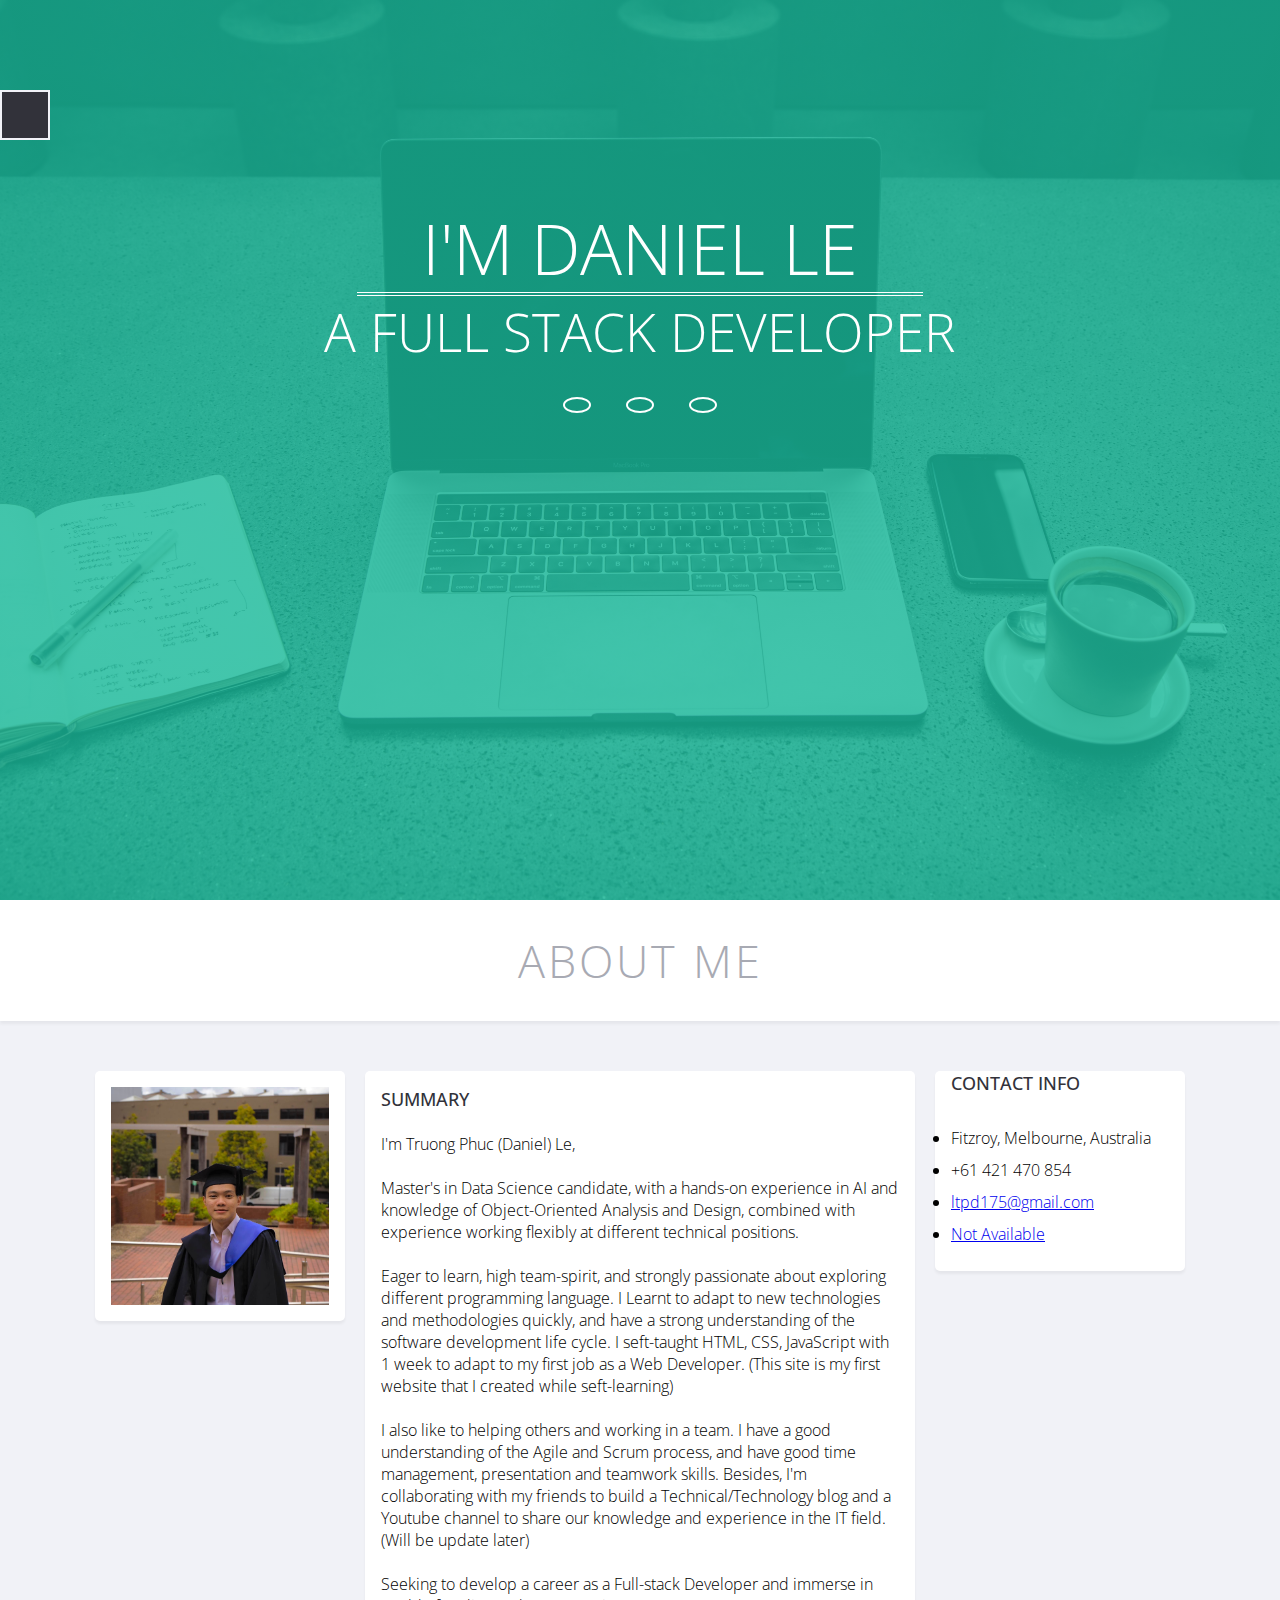
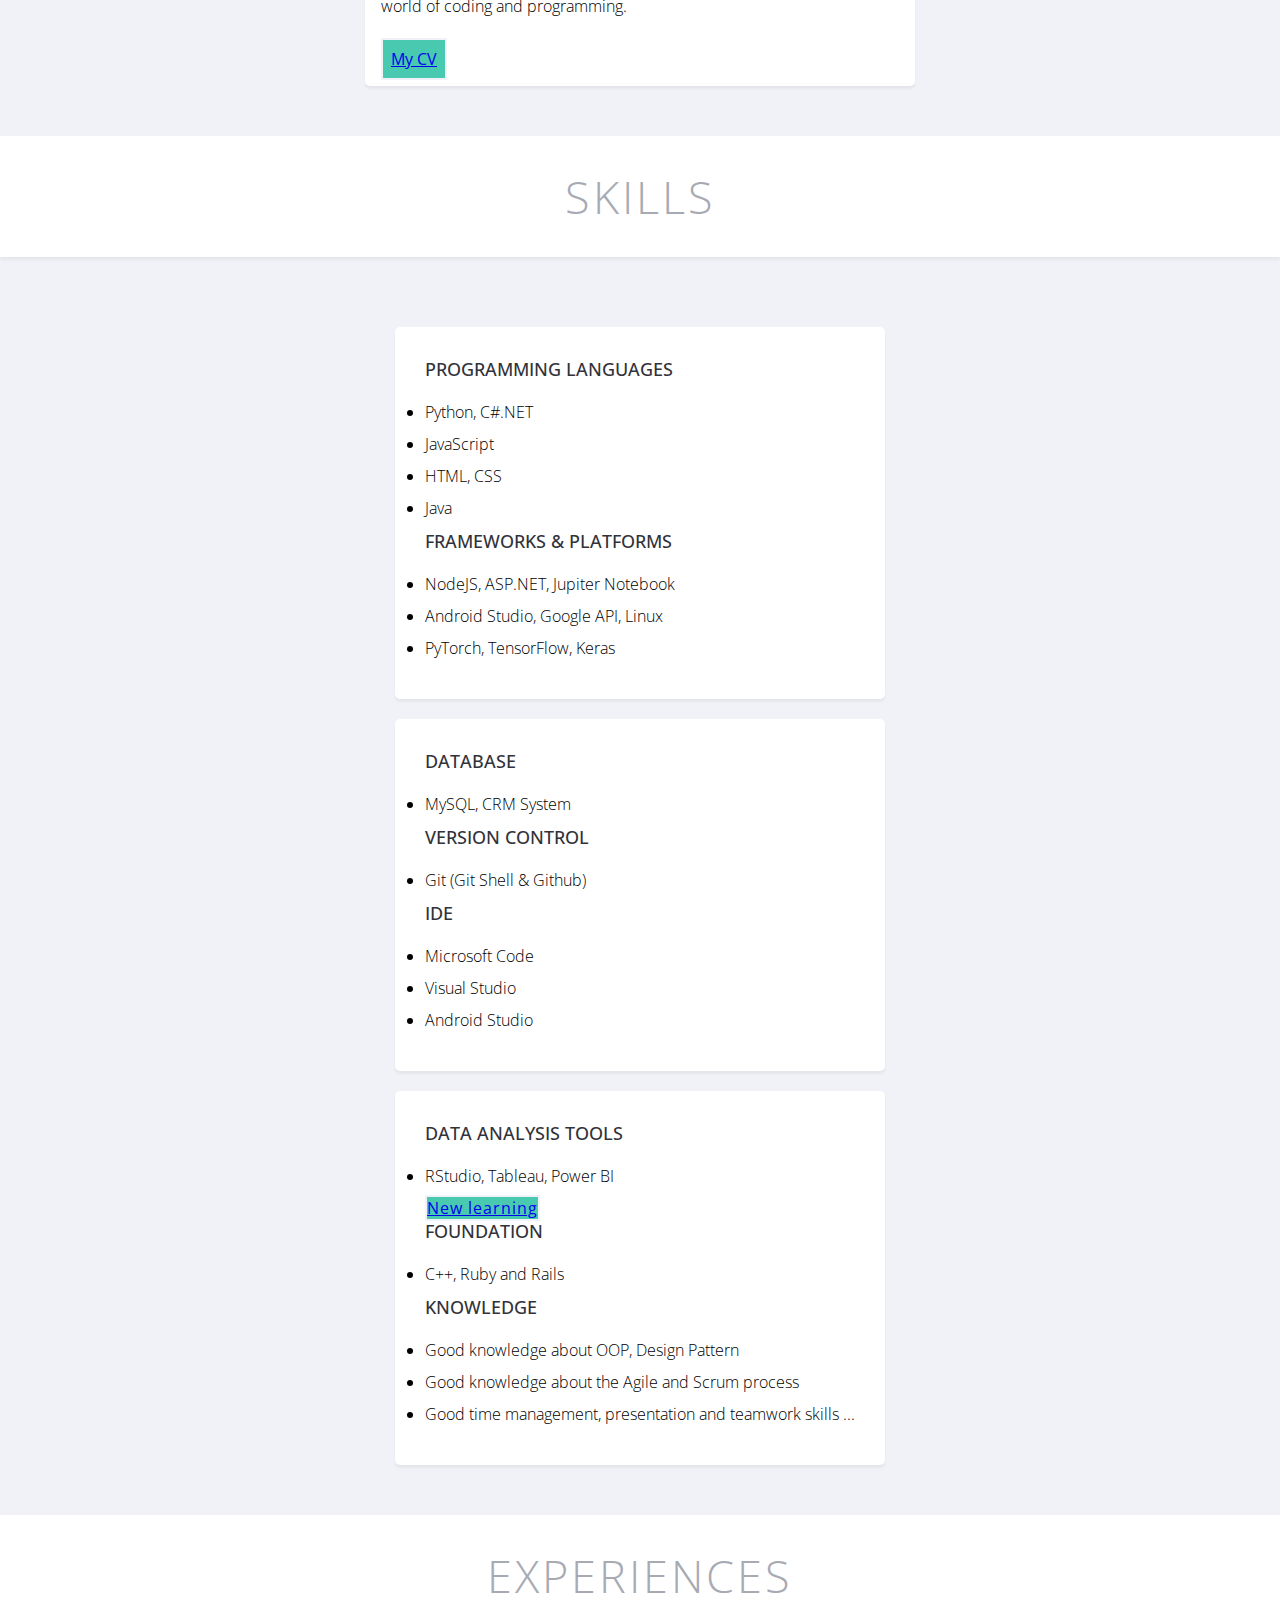
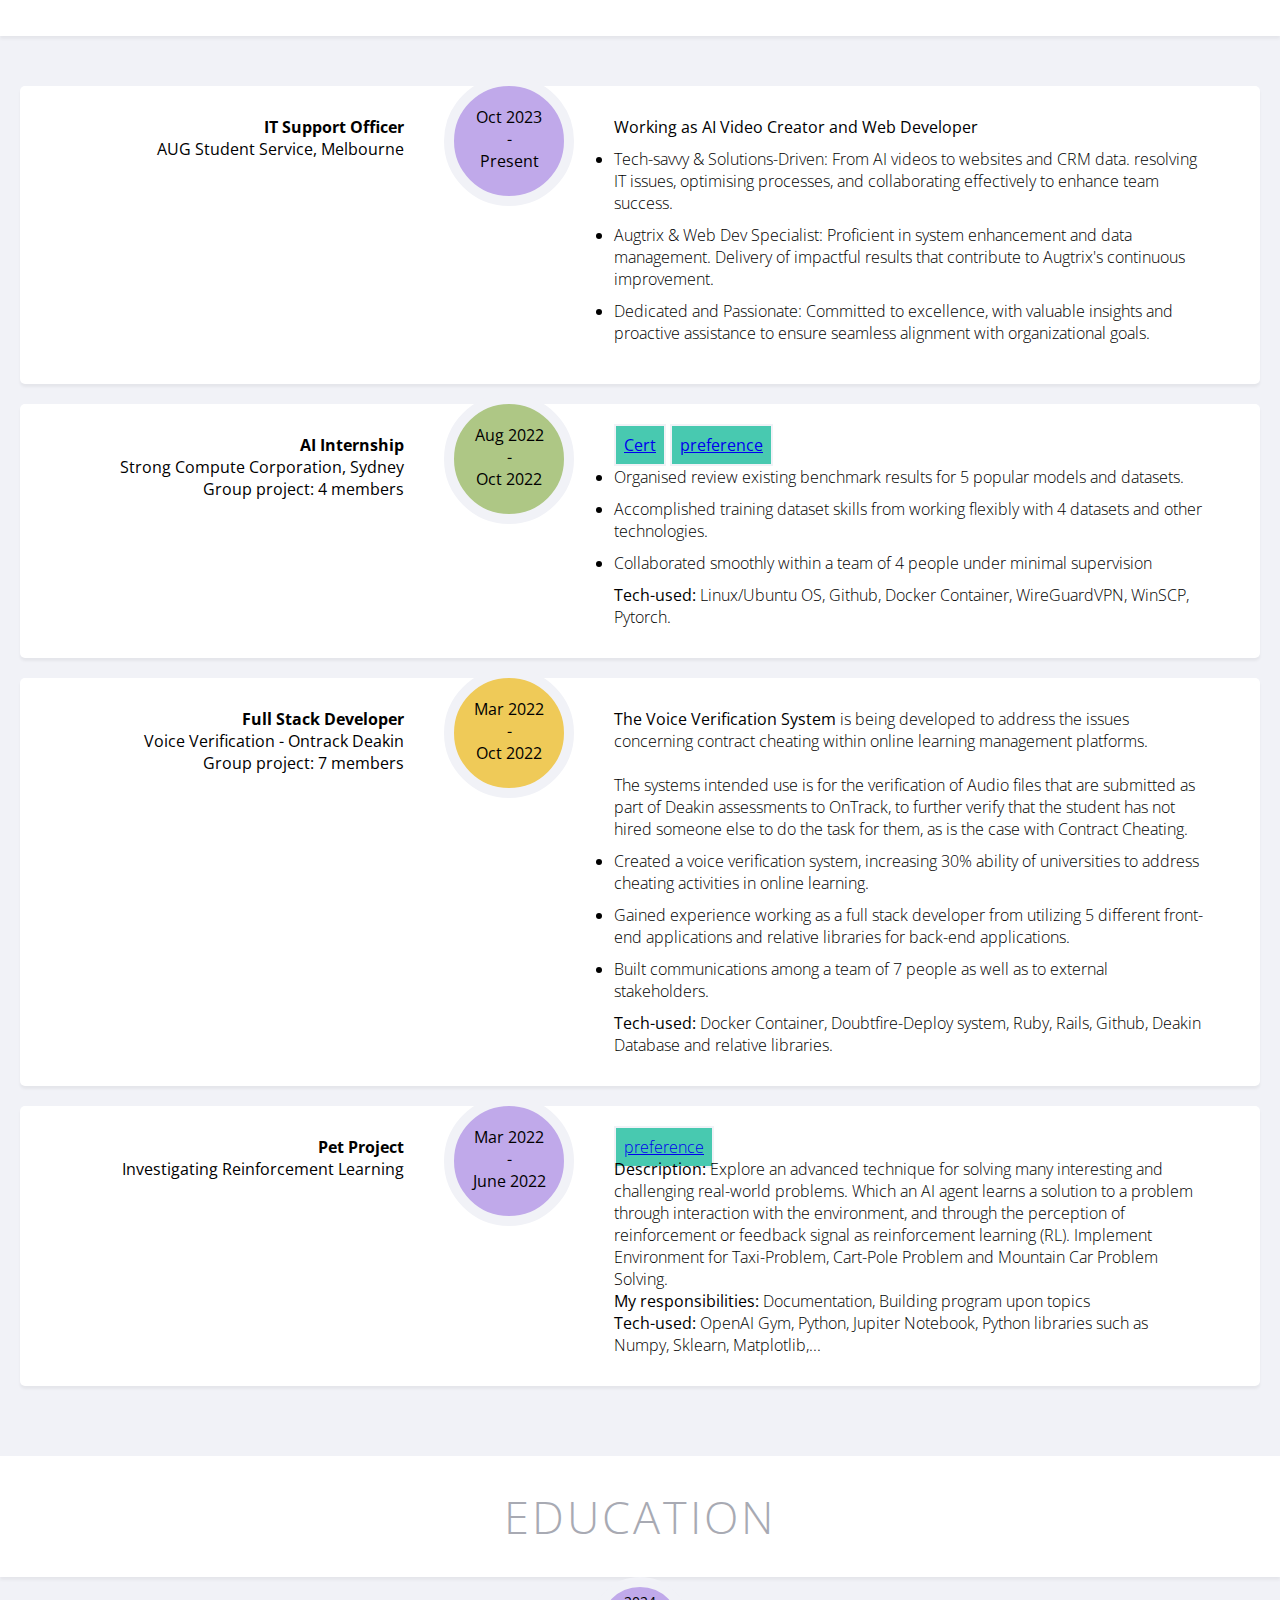
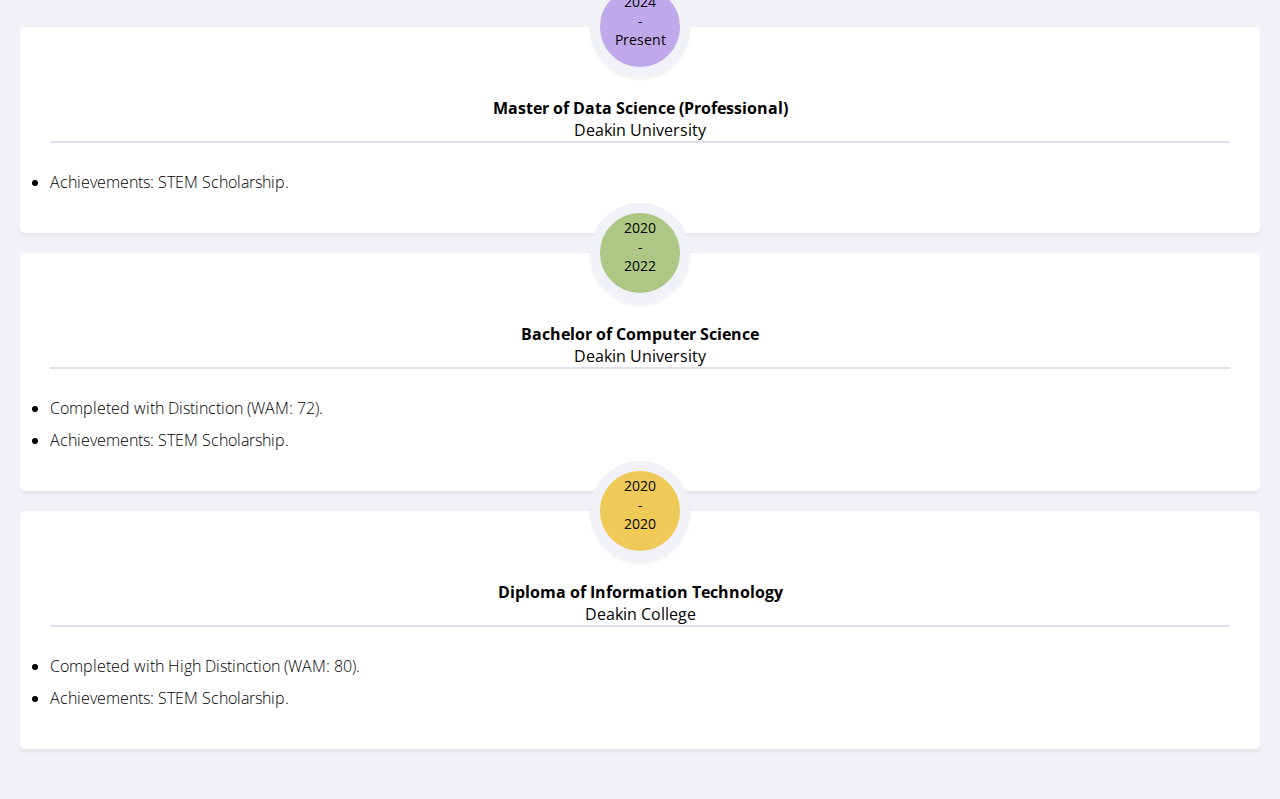
<file: index.html>
<!DOCTYPE html>
<html lang="en">

<head>
    <meta charset="UTF-8">
    <meta name="viewport" content="width=device-width, initial-scale=1.0">
    <link rel="icon" href="assets/icons/black-cat.png" type="image/x-icon" title="black cat stickers">
    <title>Welcome to Daniel Porfolio Site</title>

    <link href="https://cdn.jsdelivr.net/npm/bootstrap@5.3.2/dist/css/bootstrap.min.css" rel="stylesheet"
        integrity="sha384-T3c6CoIi6uLrA9TneNEoa7RxnatzjcDSCmG1MXxSR1GAsXEV/Dwwykc2MPK8M2HN" crossorigin="anonymous">
    <script src="https://cdn.jsdelivr.net/npm/bootstrap@5.3.2/dist/js/bootstrap.bundle.min.js"
        integrity="sha384-C6RzsynM9kWDrMNeT87bh95OGNyZPhcTNXj1NW7RuBCsyN/o0jlpcV8Qyq46cDfL"
        crossorigin="anonymous"></script>
    <link rel="preconnect" href="https://fonts.googleapis.com">
    <link rel="preconnect" href="https://fonts.gstatic.com" crossorigin>
    <link href="https://fonts.googleapis.com/css2?family=Open+Sans:wght@300;500;700&display=swap" rel="stylesheet">
    <link rel="stylesheet" href="https://cdnjs.cloudflare.com/ajax/libs/font-awesome/6.5.1/css/all.min.css"
        integrity="sha512-DTOQO9RWCH3ppGqcWaEA1BIZOC6xxalwEsw9c2QQeAIftl+Vegovlnee1c9QX4TctnWMn13TZye+giMm8e2LwA=="
        crossorigin="anonymous" referrerpolicy="no-referrer" />

    <link rel="stylesheet" type="text/css" href="assets/style/main.css">
    <!-- <link rel="stylesheet" type="text/css" href="style/test.css"> -->
</head>

<body class="homepage-version-one">
    <header class="site-header">
        <div class="header-content">
            <h1 class="site-name"> I'm Daniel Le </h1>
            <h2 class="site-slogan">A Full Stack Developer </h2>
        </div>
        </div>
        <div class="link-icon">
            <a class="item-icon" href="https://www.linkedin.com/in/hiiammeo/" target="_blank" rel="noopener"
                title="LinkedIn">
                <i class="fa-brands fa-linkedin-in"></i>
            </a>
            <a class="item-icon" href="https://github.com/HiIamMeo" target="_blank" rel="noopener" title="Github">
                <i class="fa-brands fa-github"></i>
            </a>
            <a class="item-icon" href="https://www.facebook.com/Hi.IamMeo/" target="_blank" rel="noopener"
                title="Facebook">
                <i class="fa-brands fa-facebook"></i>
            </a>
        </div>

        <section>
            <button type="button" class="btn">
                <i class="fa-solid fa-bars"></i>
            </button>
        </section>
        <section class="nav-bar">
            <div class="nav-bar-func">
                <h1> MEO </h1>
                <i class="fa-solid fa-bars"></i>
                </a>
            </div>
            <!-- <div class="nav-bar-left">
                <a href="#about-me"><i class="fa-solid fa-user"></i> About Me</a>
                <a href="#skills"><i class="fa-solid fa-list-check"></i> Skills</a>
                <a href="#experiences"><i class="fa-solid fa-chart-simple"></i>Experiences</a>
                <a href="#education"><i class="fa-solid fa-book"></i> Education</a>
                
            </div> -->
            <div class="nav-bar-left">
                <ul>
                    <li class="nav-home">
                        <p><i class="fa-solid fa-home"></i> Home</p>
                    </li>
                    <li class="nav-about">
                        <p><i class="fa-solid fa-user"></i> About Me</p>
                    </li>
                    <li class="nav-skill">
                        <p><i class="fa-solid fa-list-check"></i> Skills</p>
                    </li>
                    <li class="nav-exp">
                        <p><i class="fa-solid fa-chart-simple"></i> Experiences</p>
                    </li>
                    <li class="nav-edu">
                        <p><i class="fa-solid fa-book"></i> Education</p>
                    </li>
                </ul>
            </div>
        </section>
    </header>

    <section class="default-body">
        <div class="section-title">
            <h1> About Me</h1>
        </div>
        <div class="profile-content">
            <div class="profile-content-left">
                <img src="assets/images/profile-photo.jpg" alt="meo" class="meo-image">
            </div>
            <div class="profile-content-middle">
                <h2 class="title">Summary</h2>
                <div class="about-content">
                    <p>
                        <br>
                        I'm Truong Phuc (Daniel) Le,
                        <br> <br>
                        Master's in Data Science candidate, with a hands-on experience in AI and knowledge of
                        Object-Oriented Analysis and Design, combined with experience working flexibly at different
                        technical positions.
                        <br> <br>
                        Eager to learn, high team-spirit, and strongly passionate about exploring different programming
                        language. I Learnt to adapt to new technologies and methodologies quickly, and have a strong
                        understanding of the software development life cycle.
                        I seft-taught HTML, CSS, JavaScript with 1 week to adapt to my first job as a Web Developer.
                        (This site is my first website that I created while seft-learning)

                        <br> <br>
                        I also like to helping others and working in a team. I have a good understanding of the Agile
                        and Scrum process, and have good time management, presentation and teamwork skills. Besides, I'm
                        collaborating with my friends to build a Technical/Technology blog and a Youtube channel to
                        share our knowledge and experience in the IT field. (Will be update later)
                        <br> <br>
                        Seeking to develop a career as a Full-stack Developer and immerse in world of coding and
                        programming.
                    </p>
                </div>
                <!-- /.about-content -->
                <a href="assets/docs/Daniel_Le_IT_Resume_31052024 v2.3.pdf" target="_blank"
                    class="btn fa-solid fa-download"> My
                    CV</a>
            </div>
            <div class="profile-content-right">
                <p class="body-content-right-text">
                <h2 class="title"> CONTACT INFO </h2>
                <br>
                <ul>
                    <li>
                        <i class="fa-solid fa-location-dot"></i> Fitzroy, Melbourne, Australia<br>
                    </li>
                    <li>
                        <i class="fa-solid fa-phone"></i> +61 421 470 854 <br>
                    </li>
                    <li>
                        <i class="fa-solid fa-envelope"></i> <a href="mailto:ltpd175@gmail.com"> ltpd175@gmail.com</a>
                        <br>
                    </li>
                    <li>
                        <i class="fa-solid fa-earth-oceania"></i> <a href="meointechland.com"> Not Available</a>
                    </li>
                </ul>
                </p>
            </div>
        </div>
    </section>

    <section class="default-body">
        <div class="section-title">
            <h1> Skills</h1>
        </div>
        <div class="skill-content">
            <div class="container">
                <div class="row skill-flex">
                    <div id="skill" class="col-md-4">
                        <div class="section-box">
                            <h2 class="box-title">Programming languages</h2>
                            <ul>
                                <li>Python, C#.NET</li>
                                <li>JavaScript</li>
                                <li>HTML, CSS</li>
                                <li>Java</li>
                            </ul>
                            <h2 class="box-title">Frameworks & platforms</h2>
                            <ul>
                                <li>NodeJS, ASP.NET, Jupiter Notebook</li>
                                <li>Android Studio, Google API, Linux</li>
                                <li>PyTorch, TensorFlow, Keras</li>
                            </ul>
                        </div>
                    </div>
                    <div id="skill" class="col-md-4">
                        <div class="section-box">
                            <h2 class="box-title">Database</h2>
                            <ul>
                                <li>MySQL, CRM System</li>
                            </ul>
                            <h2 class="box-title">Version Control</h2>
                            <ul>
                                <li>Git (Git Shell & Github)</li>
                            </ul>
                            <h2 class="box-title">IDE</h2>
                            <ul>
                                <li>Microsoft Code</li>
                                <li>Visual Studio</li>
                                <li>Android Studio</li>
                            </ul>
                        </div>
                    </div>
                    <div id="skill" class="col-md-4">
                        <div class="section-box">
                            <h2 class="box-title">Data Analysis Tools</h2>
                            <ul>
                                <li>RStudio, Tableau, Power BI</li> <a href="https://github.com/HiIamMeo/Data-Wrangling"
                                    target="_blank" class="btn fa-solid fa-file"
                                    style="background-color: var(--header-bg-color); letter-spacing: 1px;"> New
                                    learning</a>
                            </ul>
                            <h2 class="box-title">Foundation</h2>
                            <ul>
                                <li>C++, Ruby and Rails</li>
                            </ul>
                            <h2 class="box-title">Knowledge</h2>
                            <ul>
                                <li>Good knowledge about OOP, Design Pattern</li>
                                <li>Good knowledge about the Agile and Scrum process</li>
                                <li>Good time management, presentation and teamwork skills ...</li>
                            </ul>
                        </div>
                    </div>
                </div>
            </div>
        </div>
    </section>

    <section class="default-body">
        <div class="section-title">
            <h1> experiences</h1>
        </div>
        <div class="container">
            <div class="experience-content">
                <div class="experience-section">
                    <div class="exp-flex">
                        <div class="exp-name">
                            <h4> IT Support Officer </h4>
                            AUG Student Service, Melbourne
                        </div>
                        <div class="exp-year light-violet">
                            <p class=""> Oct 2023 <br> - <br> Present </p>
                        </div>
                        <div class="exp-desc">
                            <span>
                                Working as AI Video Creator and Web Developer
                            </span>
                            <ul>
                                <li>
                                    Tech-savvy & Solutions-Driven: From AI videos to websites and CRM data. resolving IT
                                    issues, optimising processes, and collaborating effectively to enhance team success.
                                </li>
                                <li>
                                    Augtrix & Web Dev Specialist: Proficient in system enhancement and data management.
                                    Delivery of impactful results that contribute to Augtrix's continuous improvement.
                                </li>
                                <li>
                                    Dedicated and Passionate: Committed to excellence, with valuable insights and
                                    proactive assistance to ensure seamless alignment with organizational goals.
                                </li>
                            </ul>
                        </div>
                    </div>
                </div>
                <div class="experience-section">
                    <div class="exp-flex">
                        <div class="exp-name">
                            <h4> AI Internship </h4>
                            Strong Compute Corporation, Sydney<br>
                            Group project: 4 members
                        </div>
                        <div class="exp-year light-green">
                            <p class=""> Aug 2022 <br> - <br> Oct 2022 </p>
                        </div>
                        <div class="exp-desc">
                            <a href="assets/docs/StrongComputeUniversityCertification.pdf" target="_blank"
                                class="btn fa-solid fa-certificate"> Cert</a>
                            <a href="assets/docs/Strong_Compute_Daniel_Le.pdf" target="_blank"
                                class="btn fa-solid fa-file"> preference</a>
                            <ul>
                                <li>
                                    Organised review existing benchmark results for 5 popular models and datasets.
                                </li>
                                <li>
                                    Accomplished training dataset skills from working flexibly with 4 datasets and other
                                    technologies.
                                </li>
                                <li>
                                    Collaborated smoothly within a team of 4 people under minimal supervision
                                </li>
                            </ul>
                            <span class="light">
                                <b>Tech-used:</b> Linux/Ubuntu OS, Github, Docker Container, WireGuardVPN, WinSCP,
                                Pytorch.
                            </span>
                        </div>
                    </div>
                </div>
                <div class="experience-section">
                    <div class="exp-flex">
                        <div class="exp-name">
                            <h4> Full Stack Developer </h4>
                            Voice Verification - Ontrack Deakin <br> Group project: 7 members
                        </div>
                        <div class="exp-year light-yellow">
                            <p class=""> Mar 2022 <br> - <br> Oct 2022 </p>
                        </div>
                        <div class="exp-desc">
                            <span class="light">
                                <b>The Voice Verification System</b> is being developed to address the issues
                                concerning contract cheating within online learning management platforms. <br> <br> The
                                systems intended use is for the verification of Audio files that are submitted as part
                                of Deakin assessments to OnTrack, to further verify that the student has not hired
                                someone else to do the task for them, as is the case with Contract Cheating.
                            </span>
                            <ul>
                                <li>
                                    Created a voice verification system, increasing 30% ability of universities to
                                    address cheating activities in online learning.
                                </li>
                                <li>
                                    Gained experience working as a full stack developer from utilizing 5 different
                                    front-end applications and relative libraries for back-end applications.
                                </li>
                                <li>
                                    Built communications among a team of 7 people as well as to external stakeholders.
                                </li>
                            </ul>
                            <span class="light"> <b>Tech-used:</b> Docker Container, Doubtfire-Deploy system, Ruby,
                                Rails, Github, Deakin Database and relative libraries.</span>
                        </div>
                    </div>
                </div>
                <div class="experience-section">
                    <div class="exp-flex">
                        <div class="exp-name">
                            <h4> Pet Project </h4>
                            Investigating Reinforcement Learning
                        </div>
                        <div class="exp-year light-violet">
                            <p class=""> Mar 2022 <br> - <br> June 2022 </p>
                        </div>
                        <div class="exp-desc">
                            <p class="light">
                                <a href="https://github.com/HiIamMeo/Project-SIT215" target="_blank"
                                    class="btn fa-brands fa-github"> preference</a>
                                <br>
                                <b>Description: </b> Explore an advanced technique for solving many interesting and
                                challenging real-world problems. Which an AI agent learns a solution to a problem
                                through
                                interaction with the environment, and through the perception of reinforcement or
                                feedback signal as reinforcement learning (RL).
                                Implement Environment for Taxi-Problem, Cart-Pole Problem and Mountain Car Problem
                                Solving.
                                <br>
                                <b>My responsibilities: </b>Documentation, Building program upon topics
                                <br>
                                <b>Tech-used: </b>OpenAI Gym, Python, Jupiter Notebook, Python libraries such as Numpy,
                                Sklearn, Matplotlib,...
                            </p>
                        </div>
                    </div>
                </div>
                <!-- <div class="experience-section">
                    <div class="exp-flex">
                        <div class="exp-name">
                            <h4> Pet Project </h4>
                            Discord Chat-Bot
                        </div>
                        <div class="exp-year light-green">
                            <p class=""> Mar 2022 <br> - <br> June 2022 </p>
                        </div>
                        <div class="exp-desc">
                            <p class="light">
                                <a href="https://github.com/HiIamMeo/Project-SIT215" target="_blank"
                                class="btn fa-brands fa-github"> preference</a>
                                <br>
                                <b>Description: </b> Explore an advanced technique for solving many interesting and challenging real-world problems. Which an AI agent learns a solution to a problem through
                                interaction with the environment, and through the perception of reinforcement or feedback signal as reinforcement learning (RL). 
                                Implement Environment for Taxi-Problem, Cart-Pole Problem and Mountain Car Problem Solving.
                                <br>
                                <b>My responsibilities: </b>Documentation, Building program upon topics
                                <br>
                                <b>Tech-used: </b>OpenAI Gym, Python, Jupiter Notebook, Python libraries such as Numpy, Sklearn, Matplotlib,...
                            </p>
                        </div>
                    </div>
                </div> -->
            </div>
        </div>
    </section>

    <section class="default-body">
        <div class="section-title">
            <h1> education </h1>
        </div>
        <div class="container">
            <div class="edu-content">

                <div class="edu-section">
                    <div class="edu-year light-violet">
                        <p> 2024 <br> - <br> Present </p>
                    </div>
                    <div class="edu-name">
                        <h4> Master of Data Science (Professional) </h4>
                    </div>
                    <div class="edu-uni">
                        <p> Deakin University </p>
                    </div>
                    <div class="edu-cmt">
                        <ul>
                            <li>Achievements: STEM Scholarship.</li>
                        </ul>
                    </div>
                </div>

                <div class="edu-section">
                    <div class="edu-year light-green">
                        <p> 2020 <br> - <br> 2022 </p>
                    </div>
                    <div class="edu-name">
                        <h4> Bachelor of Computer Science </h4>
                    </div>
                    <div class="edu-uni">
                        <p> Deakin University </p>
                    </div>
                    <div class="edu-cmt">
                        <ul>
                            <li>Completed with Distinction (WAM: 72).</li>
                            <li>Achievements: STEM Scholarship.</li>
                        </ul>
                    </div>
                </div>

                <div class="edu-section">
                    <div class="edu-year light-yellow">
                        <p> 2020 <br> - <br> 2020 </p>
                    </div>
                    <div class="edu-name">
                        <h4> Diploma of Information Technology </h4>
                    </div>
                    <div class="edu-uni">
                        <p> Deakin College </p>
                    </div>
                    <div class="edu-cmt">
                        <ul>
                            <li>Completed with High Distinction (WAM: 80).</li>
                            <li>Achievements: STEM Scholarship.</li>
                        </ul>
                    </div>
                </div>
            </div>
        </div>
    </section>
    <script src="assets/js/main.js" type="text/javascript"></script>
</body>

</html>
</file>
<file: assets/style/main.css>
* {
  margin: 0;
  padding: 0;
  box-sizing: border-box;
  font-family: "Open Sans", sans-serif;
}

:root {
  --white-color: #ffffff;
  --black-color: #000000;
  --header-bg-color: rgba(26, 188, 156, 0.8);
  --bg-gray-light: #f1f2f7;
}

.light-violet {
  background-color: rgb(192, 169, 234);
}
.light-green {
  background-color: rgb(174, 199, 133);
}
.light-yellow {
  background-color: rgb(239, 202, 88);
}

.justify {
    text-align: justify;
}

.bold {
  font-weight: 700;
}

.light {
  font-weight: 300;
}

li {
  font-weight: 300;
  margin: 10px 0;
}

header {
  width: 100%;
  min-height: 100vh;
  background-size: cover;
  background-position: center;
  background-image: linear-gradient(
      0deg,
      var(--header-bg-color),
      var(--header-bg-color)
    ),
    url("../images/banner-image.jpg");
}

body {
  background-color: var(--bg-gray-light);
}

.btn {
    border: 2px solid var(--bg-gray-light);
}

.btn:focus {
    outline: none;
}

.btn .circle {
    position: absolute;
    background-color: #fff;
    width: 100px;
    height: 100px;
    border-radius: 50%;
    transform: translate(-50%, -50%) scale(0);
    animation: scale 0.5s ease-out;
}

@keyframes scale {
    to {
      transform: translate(-50%, -50%) scale(3);
      opacity: 0;
    }
  }
  
/* Header */
.site-header {
  position: relative;
  text-align: center;
  padding-top: 200px;
}

.header-content {
  font-family: "Open Sans", sans-serif;
  text-transform: uppercase;
  color: var(--white-color);
  font-size: 35px;
  transition: all 0.3s ease-in-out;
}

.site-name {
  position: relative;
  display: inline-flex;
  flex-direction: column;
  align-items: center;
  font-weight: 300;
}

.site-name::after {
  content: "";
  position: absolute;
  bottom: 0px;
  width: 130%;
  border-bottom: 4px double var(--white-color);
}

.site-slogan {
  font-weight: 300;
}

.link-icon {
  display: flex;
  flex-direction: row;
  justify-content: center;
  justify-items: center;
  column-gap: 15px;
  margin-top: 20px;
  font-size: 24px;
  border-radius: 50%;
}

.item-icon {
  margin: 10px;
  border: 2px solid var(--white-color); /* Set border color */
  border-radius: 50%; /* Optional: For a circular border on rounded icons */
  padding: 6px 12px;
  max-width: 50px;
  max-height: 50px;
}

.item-icon:hover {
  background-color: var(--white-color);
  color: var(--header-bg-color);
  transition: all 0.3s ease-in-out;
}

.item-icon i {
  display: absolute;
  color: var(--white-color);
}

.item-icon:hover i {
  color: var(--header-bg-color);
  transition: all 0.3s ease-in-out;
}

/* Navigation */
.site-header .btn {
  display: block;
  position: fixed;
  border-radius: 0px;
  top: 90px;
  left: 0;
  width: 50px;
  height: 50px;
  background-color: rgb(50, 50, 58);
}

.site-header .btn i {
  color: var(--white-color);
  font-size: 24px;
  justify-self: center;
}

.site-header .btn:active {
  background-color: rgb(40, 40, 46);
}

header .nav-bar {
  transition: all 0.3s ease-in-out;
}

.nav-bar {
  /* display: none; */
  position: fixed;
  top: 0;
  left: -200px;
  background-color: rgb(50, 50, 58);
  width: 200px;
  height: 100%;
}

.nav-bar-func {
  height: 80px;
  display: flex;
  flex-direction: row;
  justify-content: left;
  justify-items: left;
  background-color: #34495e;
}

.nav-bar-func h1 {
  color: var(--white-color);
  text-align: left;
  font-size: 36px;
  padding: 20px 30px;
}

.nav-bar-func i {
  color: rgb(117, 134, 151);
  font-size: 24px;
  /* padding-top: 30px; */
  margin: 30px 0px;
  justify-self: center;
}

.nav-bar-func i:hover {
  cursor: pointer;
  color: var(--white-color);
  transition: all 0.3s ease-in-out;
}

/* .nav-bar-left {
    width: 100%;
    display: flex;
    flex-direction: column;
    justify-content: center;
    transition: all 0.3s ease-in-out;
    text-align: left;
}
 
.nav-bar-left:hover a {
    background-color: rgb(40, 40, 46);
}

.nav-bar-left i {
    font-size: 16px;
    padding: 0px 10px;
}

.nav-bar-left a {
    display: block;
    text-align: left;
    text-decoration: none;
    color: var(--white-color);
    font-size: 14px;
    font-weight: 300;
    padding: 12px 10px;
    transition: all 0.3s ease-in-out;
    background-color: rgb(50, 50, 58);
    border-bottom: 1px solid rgb(60, 60, 68);
} */

.nav-bar-left {
  background-color: transparent; /* Set the background color of the nav bar */
  overflow: hidden; /* Hide the overflow of the nav bar */
}

.nav-bar-left ul {
  display: flex;
  flex-direction: column;
  justify-content: center;
  justify-items: center;
  text-align: left;
  list-style-type: none; /* Remove the bullets from the list */
  margin: 0; /* Remove the default margin of the list */
  padding: 0px 0px;
}

.nav-bar-left li {
  float: left; /* Align the list items horizontally */
  padding: 12px;
  width: 100%;
  border-bottom: 2px solid rgb(40, 40, 46);
  transition: all 0.3s ease-in-out;
  margin: 0px;
}

.nav-bar-left li:last-child {
  border-bottom: none; /* Remove border of the last item */
}

.nav-bar-left i {
  padding-right: 14px;
}

.nav-bar-left p {
  margin: 0 auto;
  color: #f2f2f2; /* Set the color of the links */
  text-align: left; /* Center the text of the links */
  padding: 0px 16px; /* Add some padding to the links */
  text-decoration: none; /* Remove the underline from the links */
  font-size: 17px; /* Set the font size of the links */
  width: 100%;
}

.nav-bar-left li:hover {
  cursor: pointer;
  background-color: #ddd; /* Change the background color of the links on hover */
  p {
    color: black;
  }
}

/* About */
.section-title h1 {
  text-transform: uppercase;
  font-size: 45px;
  font-weight: 300;
  color: #a8aab3;
  text-align: center;
  padding: 30px 0px;
  letter-spacing: 3px;
  box-shadow: 0 3px 3px 0 rgba(1, 2, 2, 0.05);
  background-color: var(--white-color);
}

.profile-content {
  display: flex;
  flex-direction: row;
  justify-content: center;
  justify-items: center;
  border-radius: 5px;
  column-gap: 20px;
  row-gap: 20px;
  margin: 50px 60px;
  border-radius: 5px;
  background-color: transparent;
}

.profile-content-left img {
  width: 250px;
  height: 250px;
  object-fit: cover;
  border-radius: 5px;
  background-color: var(--white-color);
  padding: 16px;
  border-radius: 5px;
  box-shadow: 0 3px 3px 0 rgba(1, 2, 2, 0.05);
}

.profile-content-middle {
  max-width: 550px;
  background-color: var(--white-color);
  padding: 16px;
  border-radius: 5px;
  box-shadow: 0 3px 3px 0 rgba(1, 2, 2, 0.05);
  width: 100%;
}

.title {
    font-size: 18px;
    font-weight: 500;
    text-transform: uppercase;
    color: #32323a;
    margin-top: 0;
    margin-bottom: 0px;
}

.about-content {
    font-weight: 300;
    margin-bottom: 31px;
}

.exp-desc a,
.profile-content-middle a {
    background-color: var(--header-bg-color);
    padding: 8px;
}

.exp-desc a:hover,
.profile-content-middle a:hover {
    background-color: var(--header-bg-color);
}

.profile-content-right {
  font-weight: 300;
  display: absolute;
  width: 250px;
  height: fit-content;
  background-color: var(--white-color);
  padding: 16px;
  padding-top: 0px;
  border-radius: 5px;
  box-shadow: 0 3px 3px 0 rgba(1, 2, 2, 0.05);
}

.body-content-right-text i {
  padding-right: 14px;
}

/* Skills */
.skill-content {
  display: flex;
  justify-content: center;
  margin: 50px auto;
}

.section-box {
  background-color: var(--white-color);
  padding: 30px;
  border-radius: 5px;
  box-shadow: 0 3px 3px 0 rgba(1, 2, 2, 0.05);
  margin-top: 20px;
}

.section-box h2 {
  font-size: 18px;
  font-weight: 500;
  text-transform: uppercase;
  color: #32323a;
  margin-bottom: 20px;
}

.section-box li {
  font-size: 16px;
  font-weight: 300;
  /* color: rgba(34, 34, 34, 0.5); */
}

/* Experiences */

.experience-content {
  display: flex;
  flex-direction: column;
  justify-content: center;
  margin: 50px auto;
}

.experience-section {
  background-color: var(--white-color);
  padding: 30px;
  border-radius: 5px;
  box-shadow: 0 3px 3px 0 rgba(1, 2, 2, 0.05);
  margin-right: 20px;
  margin-left: 20px;
  margin-bottom: 20px;
}

.exp-flex {
  display: flex;
  flex-direction: row;
  column-gap: 40px;
}

/* .exp-flex:hover {

} */

.exp-name {
  width: 30%;
  text-align: right;
}
.exp-year {
  width: 130px;
  height: 130px;
  padding-top: 20px;
  text-align: center;
  border-radius: 100%;
  border: 10px solid var(--bg-gray-light);
  margin-top: -40px;
}

/* .exp-year:hover {
    background-color: var(--header-bg-color);
    color: var(--white-color);
    transition: all 0.3s ease-in-out;
} */

.exp-desc {
  width: 50%;
}

/* 
.job-title h4{
    text-align: right;
    text-transform: uppercase;
    font-weight: 300px;
    background-color: lightblue;
}


.job-year {
    width: 140px;
    height: 140px;
    padding-top: 20px;
    text-align: center;
    border-radius: 100%;
    border: 10px solid var(--bg-gray-light);
}

.job-year:hover {
    background-color: var(--header-bg-color);
    color: var(--white-color);
    transition: all 0.3s ease-in-out;

} */

/* Education */
.edu-content {
  margin: 50px auto;
}

.edu-section {
  text-align: center;
  background-color: var(--white-color);
  padding: 30px;
  border-radius: 5px;
  box-shadow: 0 3px 3px 0 rgba(1, 2, 2, 0.05);
  margin-right: 20px;
  margin-left: 20px;
  margin-bottom: 20px;
}

.edu-year {
  margin: 0 auto;
  width: 100px;
  height: 100px;
  font-size: 14px;
  padding-top: 5px;
  text-align: center;
  border-radius: 100%;
  border: 10px solid var(--bg-gray-light);
  margin-top: -80px;
  margin-bottom: 20px;
  box-shadow: 0 3px 3px 0 rgba(1, 2, 2, 0.05);
}

.edu-cmt {
  text-align: left;
  border-top: 2px solid #dddfeb;
  padding-top: 18px;
}

/* Responsive */
@media screen and (min-width: 768px) and (max-width: 991px) {
  .header-content {
    font-size: 20px;
  }

  .profile-content {
    flex-direction: row;
    flex-wrap: wrap;
  }

  .profile-content-left {
    order: 1;
  }

  .profile-content-right {
    order: 2;
  }

  .profile-content-middle {
    order: 3;
  }

  .skill-flex {
    flex-direction: column;
  }

  #skill {
    width: 100%;
  }

  .exp-flex {
    flex-direction: column;
    justify-items: center;
    justify-content: center;
    row-gap: 20px;
  }
  .exp-name {
    text-align: center;
    margin: 0 auto;
    width: max-content;
  }
  .exp-year {
    margin-top: 0px;
    margin: 0 auto;
  }
  .exp-desc {
    text-align: left;
    margin: 0 auto;
    width: fit-content;
    width: -moz-fit-content;
  }
}

@media screen and (max-width: 767px) {
  .profile-content {
    flex-direction: row;
    flex-wrap: wrap;
  }

  .profile-content-left {
    order: 1;
  }

  .profile-content-right {
    order: 2;
  }

  .profile-content-middle {
    order: 3;
  }

  .edu-section {
    width: 100%;
  }
  .exp-flex {
    max-width: 100%;
    flex-direction: column;
    justify-items: center;
    justify-content: center;
    row-gap: 20px;
  }
  .exp-name {
    text-align: center;
    margin: 0 auto;
    width: max-content;
  }
  .exp-year {
    margin-top: 0px;
    margin: 0 auto;
  }
  .exp-desc {
    text-align: left;
    margin: 0 auto;
    width: fit-content;
    width: -moz-fit-content;
  }
}

@media screen and (max-width: 462px) {
  .profile-content {
    flex-direction: row;
    flex-wrap: wrap;
    width: 350px;
    margin: 50px auto;
  }

  .profile-content-left {
    order: 1;
  }

  .profile-content-right {
    order: 2;
  }

  .profile-content-middle {
    order: 3;
  }

  .edu-section {
    width: 350px;
  }
  .exp-flex {
    max-width: 300px;
    flex-direction: column;
    justify-items: center;
    justify-content: center;
    row-gap: 20px;
  }
  .exp-name {
    text-align: center;
    margin: 0 auto;
    width: max-content;
  }
  .exp-year {
    margin-top: 0px;
    margin: 0 auto;
  }
  .exp-desc {
    text-align: left;
    margin: 0 auto;
    width: fit-content;
    width: -moz-fit-content;
  }
}

/* .homepage-version-one {
    padding-bottom: 500px;
} */
</file>
<file: style/test.css>
* {
    margin: 0;
    padding: 0;
    box-sizing: border-box;
    font-family: "Open Sans", sans-serif;
}

:root {
    --white-color: #ffffff;
    --black-color: #000000;
    --header-bg-color: rgba(26, 188, 156, 0.8);
    --bg-gray-light: #f1f2f7;
}

.light-violet{
    background-color: rgb(192, 169, 234);
}
.light-green {
    background-color: rgb(174, 199, 133);
}
.light-yellow {
    background-color: rgb(239, 202, 88);
}

header {
    width: 100%;
    min-height: 100vh;
    background-size: cover;
    background-position: center;
    background-image: linear-gradient(0deg, var(--header-bg-color), var(--header-bg-color)), url("../images/banner-image.jpg");
}

body {
    background-color: var(--bg-gray-light);
}

/* Header */
.site-header {
    position: relative;
    text-align: center;
    padding-top: 200px;
}

.header-content {
    font-family: 'Open Sans',sans-serif;
    text-transform: uppercase;
    color: var(--white-color);
    font-size: 35px;
    transition: all 0.3s ease-in-out;
}

.site-name {
    position: relative;
    display: inline-flex;
    flex-direction: column;
    align-items: center;
    font-weight: 300;
}

.site-name::after {
    content: "";
    position: absolute;
    bottom: 0px;
    width: 130%;
    border-bottom: 4px double var(--white-color);
}

.site-slogan {
    font-weight: 300;
}

.link-icon {
    display: flex;
    flex-direction: row;
    justify-content: center;
    justify-items: center;
    column-gap: 15px;
    margin-top: 20px;
    font-size: 24px;
    border-radius: 50%;
}

.item-icon {
    
    margin: 10px; 
    border: 2px solid var(--white-color); /* Set border color */
    border-radius: 50%; /* Optional: For a circular border on rounded icons */
    padding: 6px 12px;
    max-width: 50px;
    max-height: 50px;
}

.item-icon:hover{
    background-color: var(--white-color);
    color: var(--header-bg-color);
    transition: all 0.3s ease-in-out;
}

.item-icon i {
    display: absolute;
    color: var(--white-color);
}

.item-icon:hover i {
    color: var(--header-bg-color);
    transition: all 0.3s ease-in-out;
}

/* Navigation */
.site-header .btn {
    display: block;
    position: fixed;
    border-radius: 0px;
    top: 50px;
    left: 0;
    width: 50px;
    height: 50px;
    background-color: rgb(50, 50, 58);
}

.site-header .btn i {
    color: var(--white-color);
    font-size: 24px;
    justify-self: center;
}

.site-header .btn:active {
    background-color: rgb(40, 40, 46);
}

header .nav-bar {
    transition: all 0.3s ease-in-out;
}

.nav-bar {
    /* display: none; */
    position: fixed;
    top: 0;
    left: -200px;
    background-color: rgb(50, 50, 58);
    width: 200px;
    height: 100%;
}

.nav-bar-func {
    height: 80px;
    display: flex;
    flex-direction: row;
    justify-content: left;
    justify-items: left;
    background-color: #34495e;
}

.nav-bar-func h1{
    color: var(--white-color);
    text-align: left;
    font-size: 36px;
    padding: 20px 30px;
}

.nav-bar-func i {
    color: rgb(117, 134, 151);
    font-size: 24px;
    /* padding-top: 30px; */
    margin: 30px 0px;
    justify-self: center;
}

.nav-bar-func i:hover {
    cursor: pointer;
    color: var(--white-color);
    transition: all 0.3s ease-in-out;
}

/* .nav-bar-left {
    width: 100%;
    display: flex;
    flex-direction: column;
    justify-content: center;
    transition: all 0.3s ease-in-out;
    text-align: left;
}
 
.nav-bar-left:hover a {
    background-color: rgb(40, 40, 46);
}

.nav-bar-left i {
    font-size: 16px;
    padding: 0px 10px;
}

.nav-bar-left a {
    display: block;
    text-align: left;
    text-decoration: none;
    color: var(--white-color);
    font-size: 14px;
    font-weight: 300;
    padding: 12px 10px;
    transition: all 0.3s ease-in-out;
    background-color: rgb(50, 50, 58);
    border-bottom: 1px solid rgb(60, 60, 68);
} */

.nav-bar-left {
    background-color: transparent; /* Set the background color of the nav bar */
    overflow: hidden; /* Hide the overflow of the nav bar */
}
  
.nav-bar-left ul {
    display: flex;
    flex-direction: column;
    justify-content: center;
    justify-items: center;
    text-align: left;
    list-style-type: none; /* Remove the bullets from the list */
    margin: 0; /* Remove the default margin of the list */
    padding: 0px 0px;
}

.nav-bar-left li {
    float: left; /* Align the list items horizontally */
    padding: 12px;
    width: 100%;
    border-bottom: 2px solid rgb(40, 40, 46);
    transition: all 0.3s ease-in-out;
}

.nav-bar-left li:last-child {
    border-bottom: none; /* Remove border of the last item */
}

.nav-bar-left i {
    padding-right: 14px;
    
}

.nav-bar-left p {
    margin: 0 auto;
    color: #f2f2f2; /* Set the color of the links */
    text-align: left; /* Center the text of the links */
    padding: 0px 16px; /* Add some padding to the links */
    text-decoration: none; /* Remove the underline from the links */
    font-size: 17px; /* Set the font size of the links */
    width: 100%;
}

.nav-bar-left li:hover {
    cursor: pointer;
    background-color: #ddd; /* Change the background color of the links on hover */
    p {
        color: black;
    }
}

/* About */
.section-title h1 {
    text-transform: uppercase;
    font-size: 45px;
    font-weight: 300;
    color: #a8aab3;
    text-align: center;
    padding: 30px 0px;
    letter-spacing: 3px;
    box-shadow: 0 3px 3px 0 rgba( 1,2,2,0.05);
    background-color: var(--white-color);
}

.profile-content {
    display: flex;
    flex-direction: row;
    justify-content: center;
    justify-items: center;
    border-radius: 5px;
    column-gap: 20px;
    row-gap: 20px;
    margin:50px 60px;
    border-radius: 5px;
    background-color: transparent;
}


.profile-content-left img{
    width: 250px;
    height: 250px;
    object-fit: cover;
    border-radius: 5px;
    background-color: var(--white-color);
    padding: 16px;
    border-radius: 5px;
    box-shadow: 0 3px 3px 0 rgba( 1,2,2,0.05);
}

.profile-content-middle {
    max-width: 550px;
    background-color: var(--white-color);
    padding: 16px;
    border-radius: 5px;
    box-shadow: 0 3px 3px 0 rgba( 1,2,2,0.05);
    width: 100%;
}

.title {
    font-size: 18px;
    font-weight: 300;
    text-transform: uppercase;
    color: #32323a;
    margin-top: 0;
    margin-bottom: 30px;
}

.about-content {
    margin-bottom: 31px;
}

.profile-content-middle a {
    background-color: var(--header-bg-color);
    padding: 8px;
}

.profile-content-middle a:hover {
    background-color: var(--header-bg-color);
}

.profile-content-right {
    display: absolute;
    width: 250px;
    height: fit-content;
    background-color: var(--white-color);
    padding: 16px;
    border-radius: 5px;
    box-shadow: 0 3px 3px 0 rgba( 1,2,2,0.05);
}

/* Skills */
.skill-content {
    display: flex;
    justify-content: center;
    margin: 50px auto;
}

.section-box {
    background-color: var(--white-color);
    padding: 30px;
    border-radius: 5px;
    box-shadow: 0 3px 3px 0 rgba( 1,2,2,0.05);
    margin: 0px 30px;
    margin-top: 20px;
}

.section-box h2 {
    font-size: 20px;
    font-weight: 300;
    text-transform: uppercase;
    color: #32323a;
    margin-top: 20px;
}

.section-box li{
    font-size: 16px;
    font-weight: 300;
    color: rgba(34, 34, 34, 0.5);
}


/* Experiences */

.experience-content {
    display: flex;
    flex-direction: column;
    justify-content: center;
    margin-top: 50px;
}

.experience-section {
    background-color: var(--white-color);
    padding: 30px;
    border-radius: 5px;
    box-shadow: 0 3px 3px 0 rgba( 1,2,2,0.05);
    margin: 0px auto;
    margin-bottom: 20px;
}

.exp-flex {
    display: flex;
    flex-direction: row;
    column-gap: 40px;
}

.exp-flex:hover {

}

.exp-name {
    width: 30%;
    text-align: right;
}
.exp-year {
    width: 130px;
    height: 130px;
    padding-top: 20px;
    text-align: center;
    border-radius: 100%;
    border: 10px solid var(--bg-gray-light);
    margin-top: -40px;
}
.exp-year:hover {
    background-color: var(--header-bg-color);
    color: var(--white-color);
    transition: all 0.3s ease-in-out;
}
.exp-desc {
    width: 50%;
}

/* 
.job-title h4{
    text-align: right;
    text-transform: uppercase;
    font-weight: 300px;
    background-color: lightblue;
}


.job-year {
    width: 140px;
    height: 140px;
    padding-top: 20px;
    text-align: center;
    border-radius: 100%;
    border: 10px solid var(--bg-gray-light);
}

.job-year:hover {
    background-color: var(--header-bg-color);
    color: var(--white-color);
    transition: all 0.3s ease-in-out;

} */

/* Education */
.edu-content {
    margin-top: 60px;
}

.edu-section {
    text-align: center;
    background-color: var(--white-color);
    padding: 30px;
    border-radius: 5px;
    box-shadow: 0 3px 3px 0 rgba( 1,2,2,0.05);
    margin: 0px auto;
    margin-bottom: 20px;
}


.edu-year {
    margin: 0 auto;
    width: 100px;
    height: 100px;
    font-size: 14px;
    padding-top: 5px;
    text-align: center;
    border-radius: 100%;
    border: 10px solid var(--bg-gray-light);
    margin-top: -80px;
    margin-bottom: 20px;
}

.edu-cmt {
    text-align: left;
    border-top: 2px solid #dddfeb;
    padding-top: 18px;
}

.col-md-12 {
    
}
/* Responsive */
@media screen and (max-width: 950px){
    .header-content {
        font-size: 20px;
    }
    .link-icon {
        font-size: 20px;
    }
    .profile-content {
        flex-direction: row;
        flex-wrap: wrap;
    }

    .profile-content-left {
        order: 1;
    }

    .profile-content-right {
        order: 2;
    }

    .profile-content-middle {
        order: 3;
    }

    .exp-flex {
        flex-direction: column;
        justify-items: center;
        justify-content: center;
        row-gap: 20px;
    }
    .exp-name {
        text-align: center;
        margin: 0 auto;
        width:max-content;
    }
    .exp-year {
        margin-top: 0px;
        margin: 0 auto;
    }
    .exp-desc {
        text-align: left;
        margin: 0 auto;
        width: fit-content;
        width: -moz-fit-content;
    }
}

@media screen and (max-width: 450px) {
    .experience-section {
        max-width: 350px;
    }

    .edu-section{
        max-width: 300px;
    }
    .exp-flex {
        max-width: 250px;
        flex-direction: column;
        justify-items: center;
        justify-content: center;
        row-gap: 20px;
    }
    .exp-name {
        text-align: center;
        margin: 0 auto;
        width:max-content;
    }
    .exp-year {
        margin-top: 0px;
        margin: 0 auto;
    }
    .exp-desc {
        text-align: left;
        margin: 0 auto;
        width: fit-content;
        width: -moz-fit-content;
    }
}

.homepage-version-one {
    padding-bottom: 500px;
}
</file>
